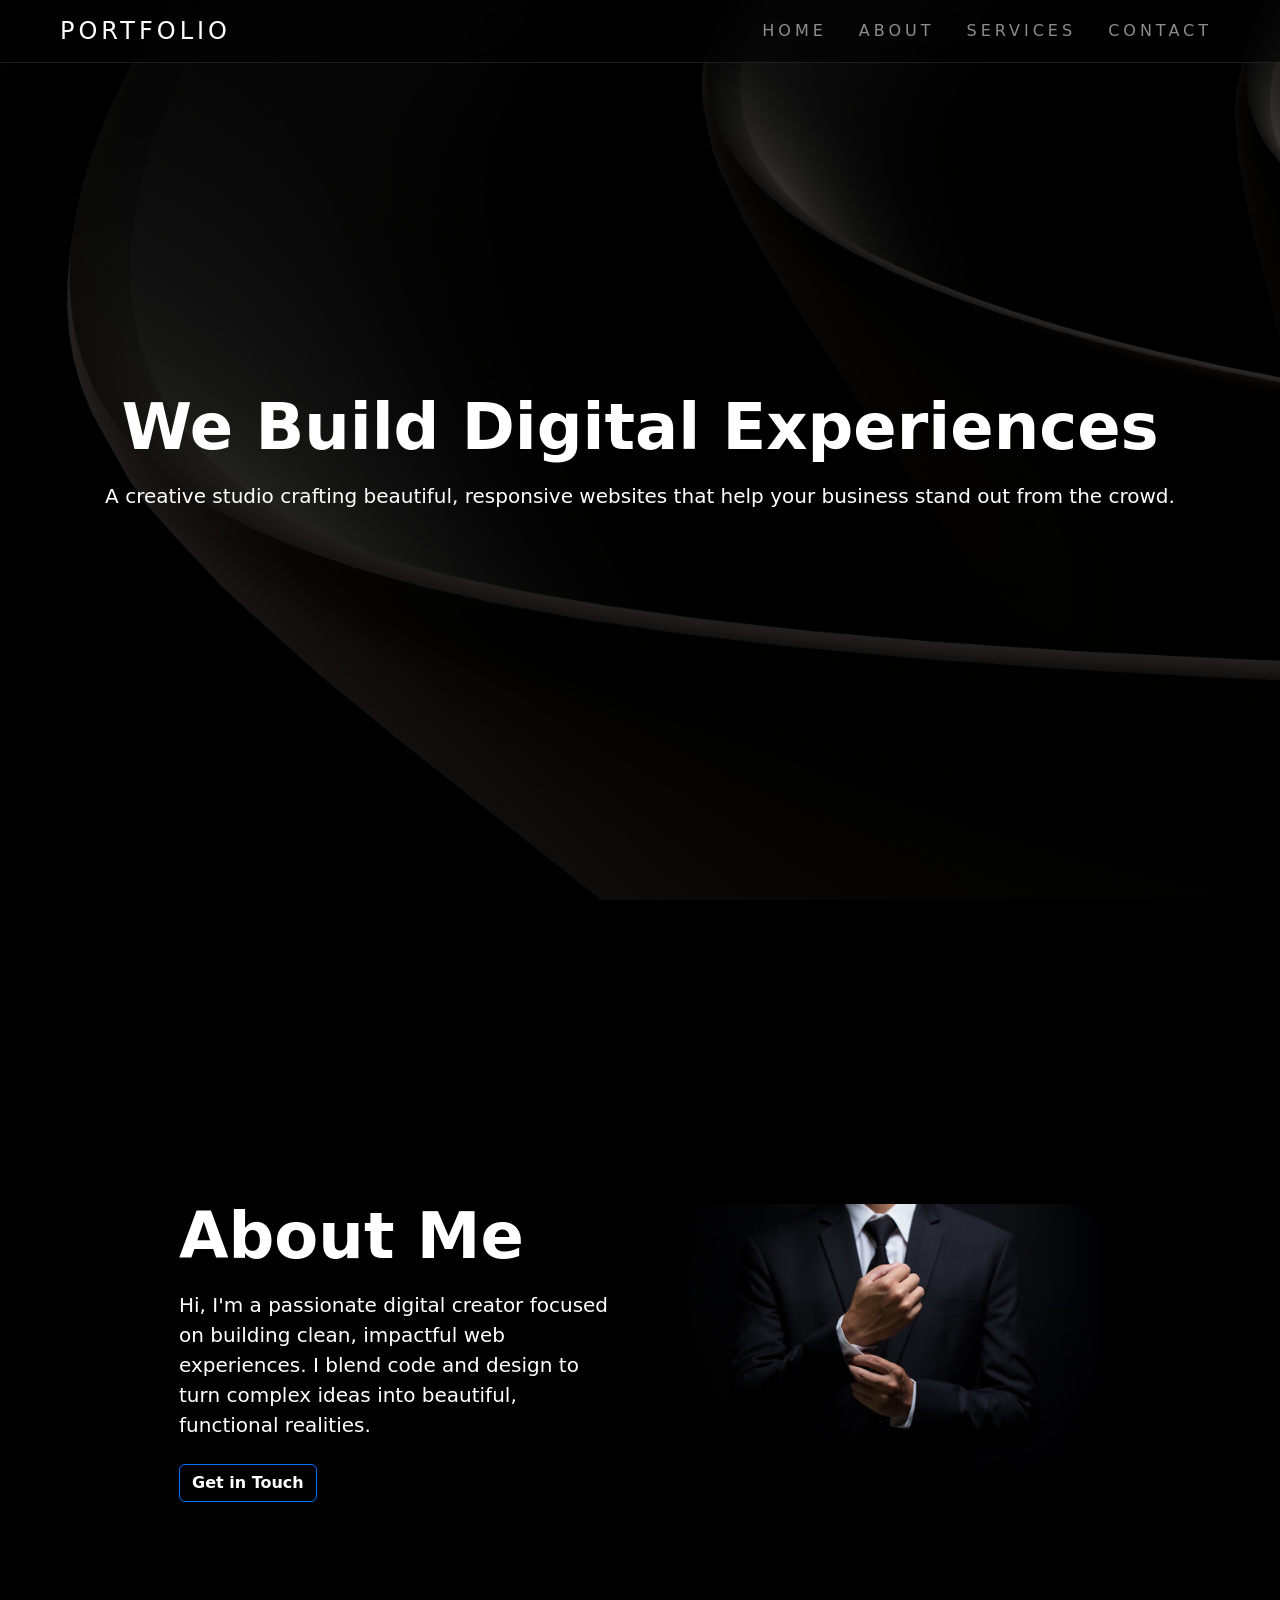
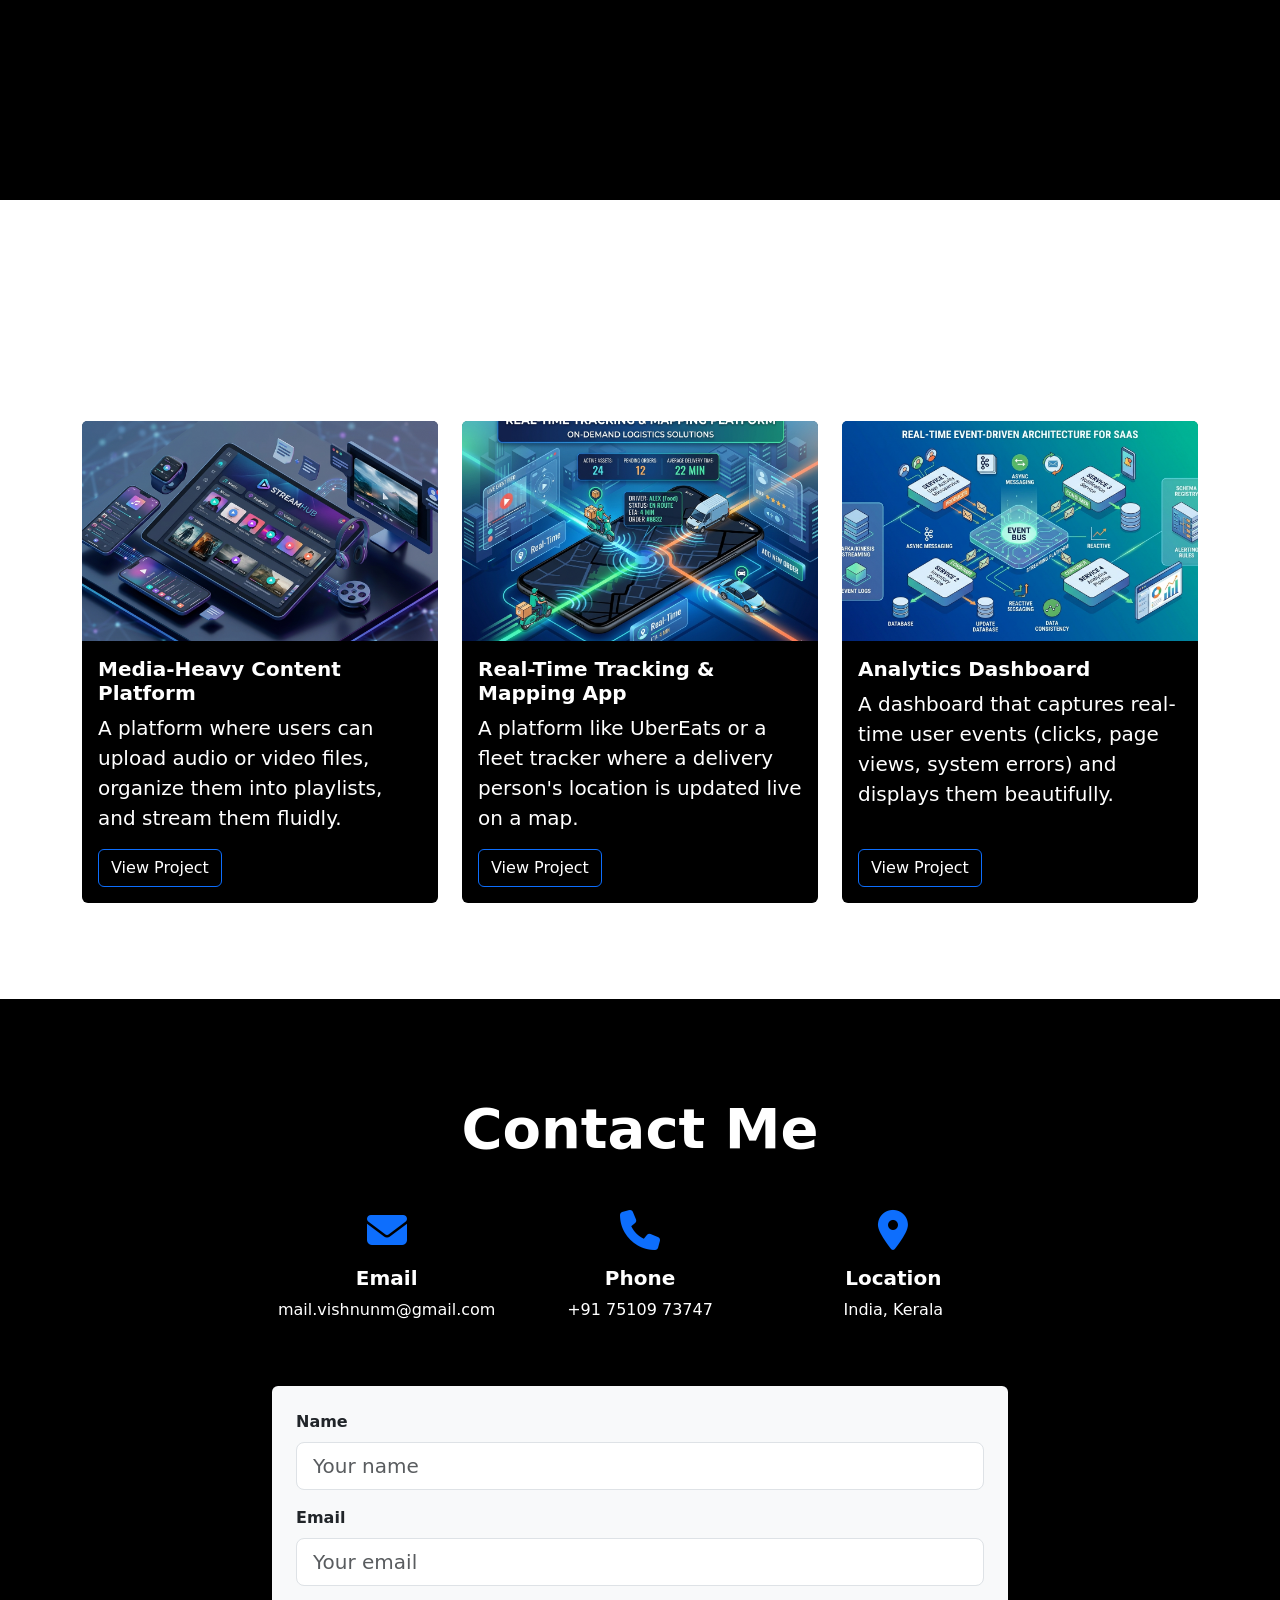
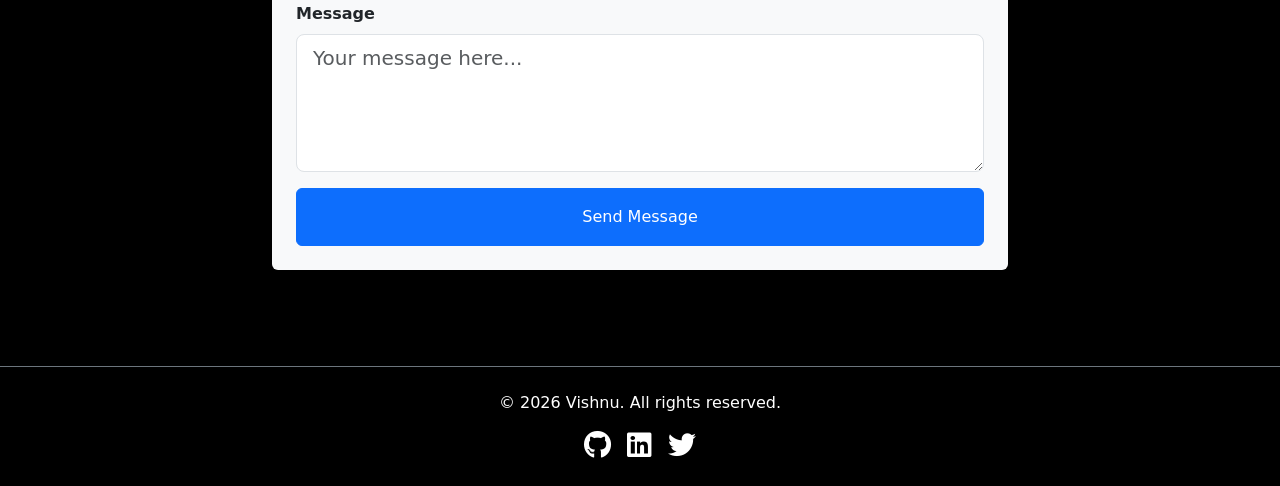
<file: index.html>
<!DOCTYPE html>
<html lang="en">

<head>
    <meta charset="UTF-8">
    <meta name="viewport" content="width=device-width, initial-scale=1.0">
    <title>Portfolio</title>
    <link rel="stylesheet" href="https://cdnjs.cloudflare.com/ajax/libs/font-awesome/6.5.1/css/all.min.css">
    <link href="https://cdn.jsdelivr.net/npm/bootstrap@5.3.3/dist/css/bootstrap.min.css" rel="stylesheet">
    <link rel="stylesheet" href="./css/style.css">
</head>

<body>

    <header>
        <nav class="navbar navbar-expand-lg px-5 fw-medium custom-navbar fixed-top" data-bs-theme="dark">
            <div class="container-fluid">
                <a class="navbar-brand fs-4" href="#">PORTFOLIO</a>
                <button class="navbar-toggler" type="button" data-bs-toggle="collapse" data-bs-target="#navbarNav"
                    aria-controls="navbarNav" aria-expanded="false" aria-label="Toggle navigation">
                    <span class="navbar-toggler-icon"></span>
                </button>
                <div class="collapse navbar-collapse justify-content-end" id="navbarNav">
                    <ul class="navbar-nav gap-3">
                        <li class="nav-item">
                            <a class="nav-link" href="#home">HOME</a>
                        </li>
                        <li class="nav-item">
                            <a class="nav-link" href="#about">ABOUT</a>
                        </li>
                        <li class="nav-item">
                            <a class="nav-link" href="#projects">SERVICES</a>
                        </li>
                        <li class="nav-item">
                            <a class="nav-link" href="#contact">CONTACT</a>
                        </li>
                    </ul>
                </div>
            </div>
        </nav>
    </header>

    <main>

        <section id="home">
            <div
                class="background-image d-flex align-items-center justify-content-center text-center text-white min-vh-100">
                <div class="container px-4">
                    <h1 class="display-3 fw-bold mb-3">We Build Digital Experiences</h1>
                    <p class="lead mb-0">A creative studio crafting beautiful, responsive websites that help your
                        business stand out from the crowd.</p>
                </div>
            </div>
        </section>

        <section id="about" class="py-5 bg-black text-white text-center min-vh-100 d-flex align-items-center">
            <div class="container">
                <div class="row g-5 justify-content-center align-items-center">
                    <div class="col-12 col-lg-5 order-1 order-lg-2">
                        <img class="img-fluid rounded-5" src="./images/Main.jpg" alt="About Me Image">
                    </div>
                    <div class="col-12 col-lg-5 order-2 order-lg-1 text-lg-start">
                        <h2 class="display-3 fw-bold mb-3">About Me</h2>
                        <p class="lead mb-0 mt-3">Hi, I'm a passionate digital creator focused on building clean,
                            impactful web experiences. I blend code and design to turn complex ideas into beautiful,
                            functional realities.</p>
                        <a href="#contact" class="btn btn-outline-primary mt-4 text-white fw-bold">Get in Touch</a>
                    </div>
                </div>
            </div>
        </section>

        <section id="projects" class="py-5 bg-transparent">
            <div class="container py-5">
                <h2 class="display-3 fw-bold text-center text-white mb-5">My Projects</h2>
                <div class="row g-4">
                    <div class="col-md-6 col-lg-4">
                        <div class="card bg-black text-white border-secondary h-100 custom-card-hover border-0">
                            <img src="./images/Media-Heavy Content Platform (e.g., AudioVideo Streaming Site).png"
                                class="card-img-top" style="height: 220px; object-fit: cover;" alt="Media Platform">
                            <div class="card-body d-flex flex-column">
                                <h5 class="card-title fw-bold">Media-Heavy Content Platform</h5>
                                <p class="card-text lead">A platform where users can upload audio or video files,
                                    organize them into playlists, and stream them fluidly.</p>
                                <a href="#" target="_blank" rel="noopener noreferrer"
                                    class="btn btn-outline-primary mt-auto align-self-start text-white">View Project</a>
                            </div>
                        </div>
                    </div>
                    <div class="col-md-6 col-lg-4">
                        <div class="card bg-black text-white border-secondary h-100 custom-card-hover border-0">
                            <img src="./images/Real-Time Tracking & Mapping App.png" class="card-img-top"
                                style="height: 220px; object-fit: cover;" alt="Tracking App">
                            <div class="card-body d-flex flex-column">
                                <h5 class="card-title fw-bold">Real-Time Tracking & Mapping App</h5>
                                <p class="card-text lead">A platform like UberEats or a fleet tracker where a delivery
                                    person's location is updated live on a map.</p>
                                <a href="#" target="_blank" rel="noopener noreferrer"
                                    class="btn btn-outline-primary mt-auto align-self-start text-white">View Project</a>
                            </div>
                        </div>
                    </div>
                    <div class="col-md-12 col-lg-4">
                        <div class="card bg-black text-white border-secondary h-100 custom-card-hover border-0">
                            <img src="./images/The High-Traffic Analytics Dashboard.png" class="card-img-top"
                                style="height: 220px; object-fit: cover;" alt="Analytics Dashboard">
                            <div class="card-body d-flex flex-column">
                                <h5 class="card-title fw-bold">Analytics Dashboard</h5>
                                <p class="card-text lead">A dashboard that captures real-time user events (clicks, page
                                    views, system errors) and displays them beautifully.</p>
                                <a href="#" target="_blank" rel="noopener noreferrer"
                                    class="btn btn-outline-primary mt-auto align-self-start text-white">View Project</a>
                            </div>
                        </div>
                    </div>
                </div>
            </div>
        </section>

        <section id="contact" class="bg-black text-white py-5">
            <div class="container py-5">
                <div class="row">
                    <div class="col-lg-8 mx-auto">
                        <h2 class="display-4 fw-bold text-center mb-5">Contact Me</h2>
                        <div class="row mb-5">
                            <div class="col-md-4 text-center mb-4 mb-md-0">
                                <i class="fa-solid fa-envelope fs-1 mb-3 text-primary"></i>
                                <h5 class="fw-bold">Email</h5>
                                <p>mail.vishnunm@gmail.com</p>
                            </div>
                            <div class="col-md-4 text-center mb-4 mb-md-0">
                                <i class="fa-solid fa-phone fs-1 mb-3 text-primary"></i>
                                <h5 class="fw-bold">Phone</h5>
                                <p>+91 75109 73747</p>
                            </div>
                            <div class="col-md-4 text-center mb-4 mb-md-0">
                                <i class="fa-solid fa-location-dot fs-1 mb-3 text-primary"></i>
                                <h5 class="fw-bold">Location</h5>
                                <p>India, Kerala</p>
                            </div>
                        </div>
                        <!-- Added id="contactForm" below -->
                        <form id="contactForm" action="" class="bg-light text-dark rounded p-4 shadow">
                            <input type="hidden" name="access_key" value="1d41b65c-d7f4-4cdb-9b7d-e7a7c2535f1b">
                            <div class="mb-3">
                                <label for="name" class="form-label fw-bold">Name</label>
                                <!-- Added name="name" below -->
                                <input type="text" name="name" class="form-control form-control-lg" id="name"
                                    placeholder="Your name" required>
                            </div>
                            <div class="mb-3">
                                <label for="email" class="form-label fw-bold">Email</label>
                                <!-- Added name="email" below -->
                                <input type="email" name="email" class="form-control form-control-lg" id="email"
                                    placeholder="Your email" required>
                            </div>
                            <div class="mb-3">
                                <label for="message" class="form-label fw-bold">Message</label>
                                <!-- Added name="message" below -->
                                <textarea name="message" class="form-control form-control-lg" id="message" rows="4"
                                    placeholder="Your message here..." required></textarea>
                            </div>
                            <a href="thankyou.html" id="submitBtn"
                                class="btn btn-primary w-100 py-3 text-center text-decoration-none" role="button">Send
                                Message</a>
                        </form>
                    </div>
                </div>
            </div>
        </section>

        <footer class="bg-black text-white py-4 border-top border-secondary">
            <div class="container">
                <div class="row justify-content-center">
                    <div class="col-12 text-center">
                        <p class="mb-3">&copy; 2026 Vishnu. All rights reserved.</p>
                        <div class="d-flex justify-content-center gap-3">
                            <a href="https://github.com/vishnu-webdev" target="_blank" rel="noopener noreferrer"
                                class="text-white"><i class="fa-brands fa-github fs-3"></i></a>
                            <a href="https://www.linkedin.com/in/vishnnuu" target="_blank" rel="noopener noreferrer"
                                class="text-white"><i class="fa-brands fa-linkedin fs-3"></i></a>
                            <a href="#" target="_blank" rel="noopener noreferrer" class="text-white"><i
                                    class="fa-brands fa-twitter fs-3"></i></a>
                        </div>
                    </div>
                </div>
            </div>
        </footer>

    </main>

    <script src="js/script.js"></script>
    <script src="https://cdn.jsdelivr.net/npm/bootstrap@5.3.3/dist/js/bootstrap.bundle.min.js"></script>

</body>

</html>
</file>
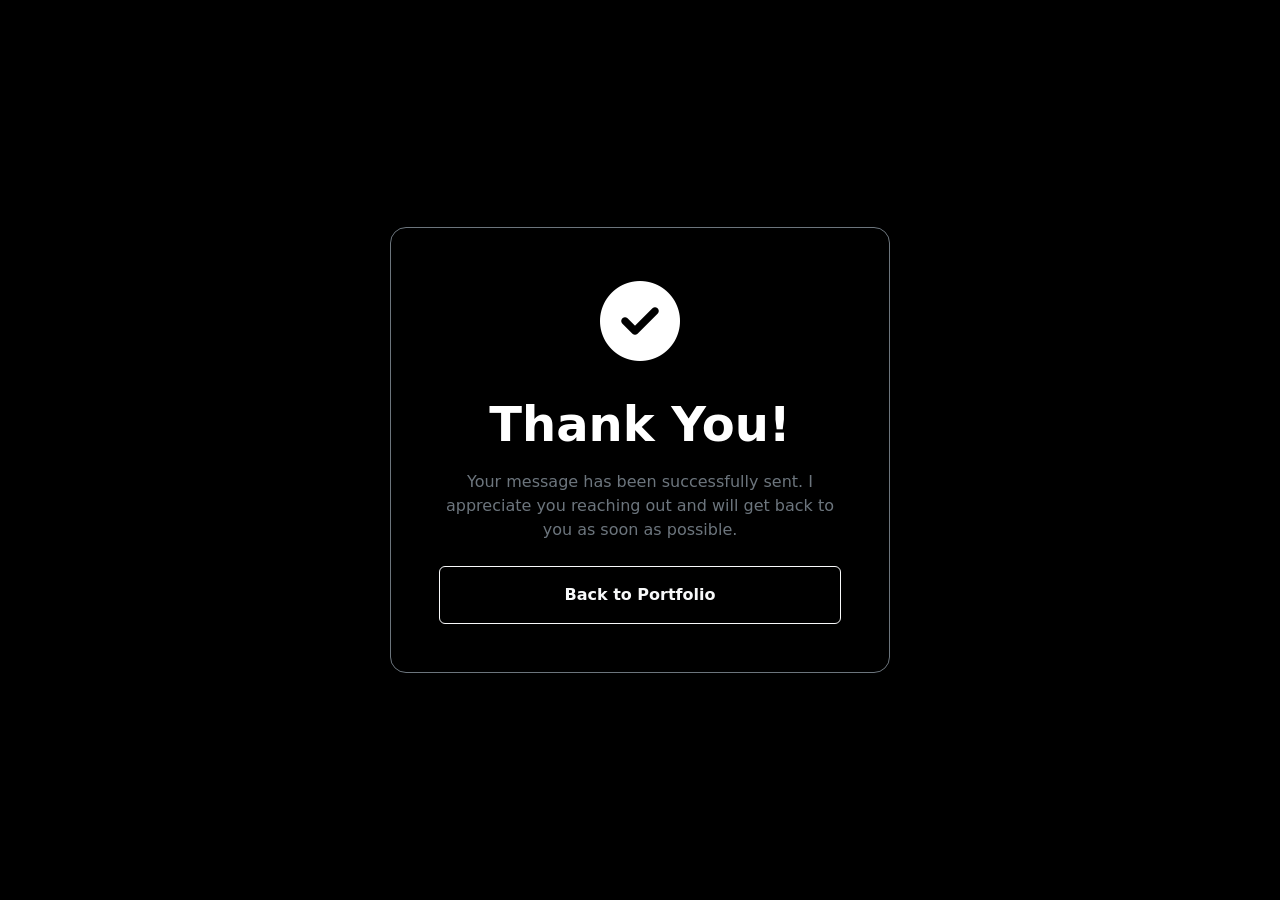
<file: thankyou.html>
<!DOCTYPE html>
<html lang="en">

<head>
    <meta charset="UTF-8">
    <meta name="viewport" content="width=device-width, initial-scale=1.0">
    <title>Thank You - Personal Portfolio</title>
    
    <link rel="preconnect" href="https://fonts.googleapis.com">
    <link rel="preconnect" href="https://fonts.gstatic.com" crossorigin>
    <link href="https://fonts.googleapis.com/css2?family=Inter:wght@300;400;600;700&display=swap" rel="stylesheet">
    <link href="https://cdn.jsdelivr.net/npm/bootstrap@5.3.3/dist/css/bootstrap.min.css" rel="stylesheet">
    <link rel="stylesheet" href="https://cdnjs.cloudflare.com/ajax/libs/font-awesome/6.4.0/css/all.min.css">
    <link rel="stylesheet" href="css/style.css">
</head>

<body class="bg-black text-white">

    <main class="min-vh-100 d-flex align-items-center justify-content-center p-4">
        <div class="w-100" style="max-width: 500px;">
            <div class="bg-black border border-secondary p-5 rounded-4 shadow-lg text-center">
                <div class="display-1 text-white mb-4">
                    <i class="fa-solid fa-circle-check"></i>
                </div>
                <h1 class="display-5 fw-bold text-white mb-3">Thank You!</h1>
                <p class="text-secondary fs-6 mb-4 lh-base">Your message has been successfully sent. I appreciate you reaching out and will get back to you as soon as possible.</p>
                <a href="index.html" class="btn btn-outline-light w-100 py-3 fw-bold text-decoration-none" role="button">Back to Portfolio</a>
            </div>
        </div>
    </main>

    <script src="https://cdn.jsdelivr.net/npm/bootstrap@5.3.3/dist/js/bootstrap.bundle.min.js"></script>
</body>

</html>
</file>
<file: css/style.css>
.custom-navbar {
    letter-spacing: 4px;
    background-color: rgba(0, 0, 0, 0.5);
    backdrop-filter: blur(10px);
    -webkit-backdrop-filter: blur(10px);
    border-bottom: 1px solid rgba(255, 255, 255, 0.1);
    transition: all 0.3s ease;
}

#home, #projects {
    background-image: linear-gradient(rgba(0, 0, 0, 0.6), rgba(0, 0, 0, 0.6)), url("../images/herosection.jpg");
    background-size: cover;
    background-position: center;
    background-repeat: no-repeat;
    background-attachment: fixed;
    width: 100%;
}

.custom-card-hover {
    transition: transform 0.3s cubic-bezier(0.25, 0.46, 0.45, 0.94), box-shadow 0.3s ease;
}

.custom-card-hover:hover {
    transform: translateY(-6px); 
    box-shadow: 0 15px 30px rgba(13, 110, 253, 0.3);
}
</file>
